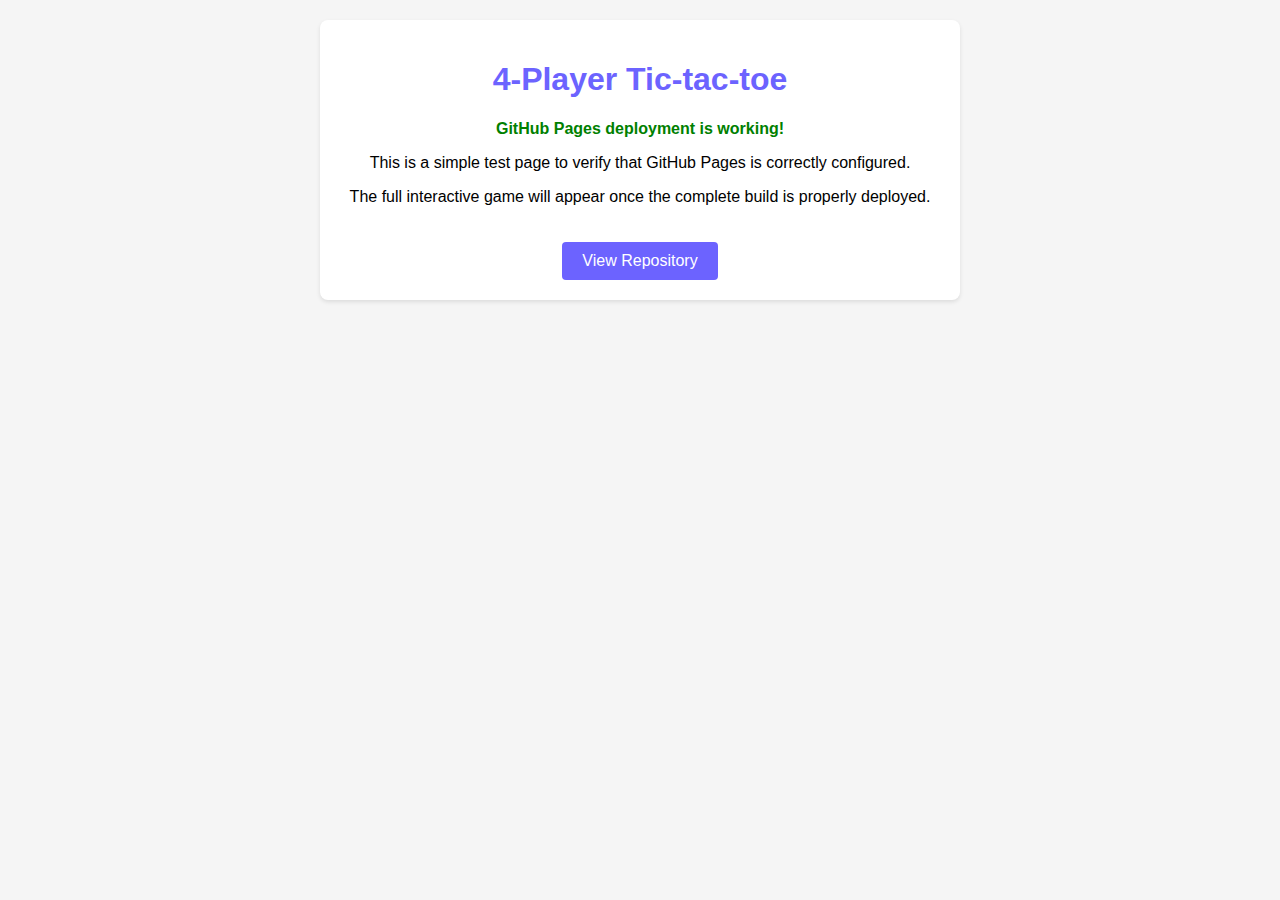
<file: direct-deploy/index.html>
<!DOCTYPE html>
<html lang="en">
<head>
    <meta charset="UTF-8">
    <meta name="viewport" content="width=device-width, initial-scale=1.0">
    <title>4-Player Tic-tac-toe</title>
    <style>
        body {
            font-family: Arial, sans-serif;
            text-align: center;
            margin: 0;
            padding: 20px;
            background-color: #f5f5f5;
        }
        h1 {
            color: #6C63FF;
        }
        .container {
            max-width: 600px;
            margin: 0 auto;
            background-color: white;
            padding: 20px;
            border-radius: 8px;
            box-shadow: 0 2px 4px rgba(0,0,0,0.1);
        }
        .success {
            color: green;
            font-weight: bold;
        }
        .button {
            display: inline-block;
            background-color: #6C63FF;
            color: white;
            padding: 10px 20px;
            text-decoration: none;
            border-radius: 4px;
            margin-top: 20px;
        }
    </style>
</head>
<body>
    <div class="container">
        <h1>4-Player Tic-tac-toe</h1>
        <p class="success">GitHub Pages deployment is working!</p>
        <p>This is a simple test page to verify that GitHub Pages is correctly configured.</p>
        <p>The full interactive game will appear once the complete build is properly deployed.</p>
        
        <a href="https://github.com/yourusername/your-repo-name" class="button">View Repository</a>
    </div>
</body>
</html>
</file>
